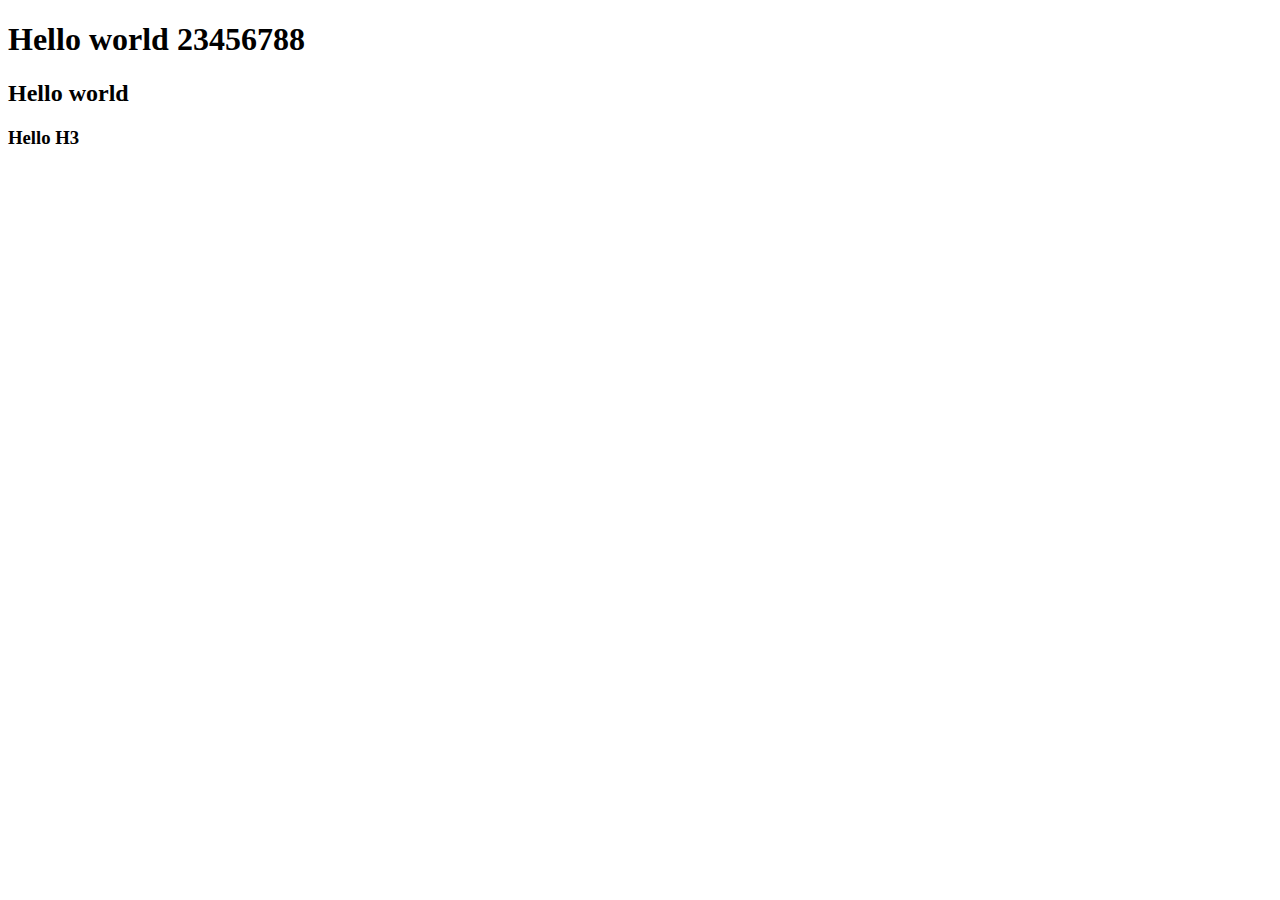
<file: index.html>
<!DOCTYPE html>
<html lang="en">
  <head>
    <meta charset="UTF-8" />
    <meta name="viewport" content="width=device-width, initial-scale=1.0" />
    <title>Document</title>
  </head>
  
  <body>
    <h1>Hello world 23456788</h1>
    <h2>Hello world</h2>
    <h3>Hello H3</h3>
  </body>
</html>
</file>
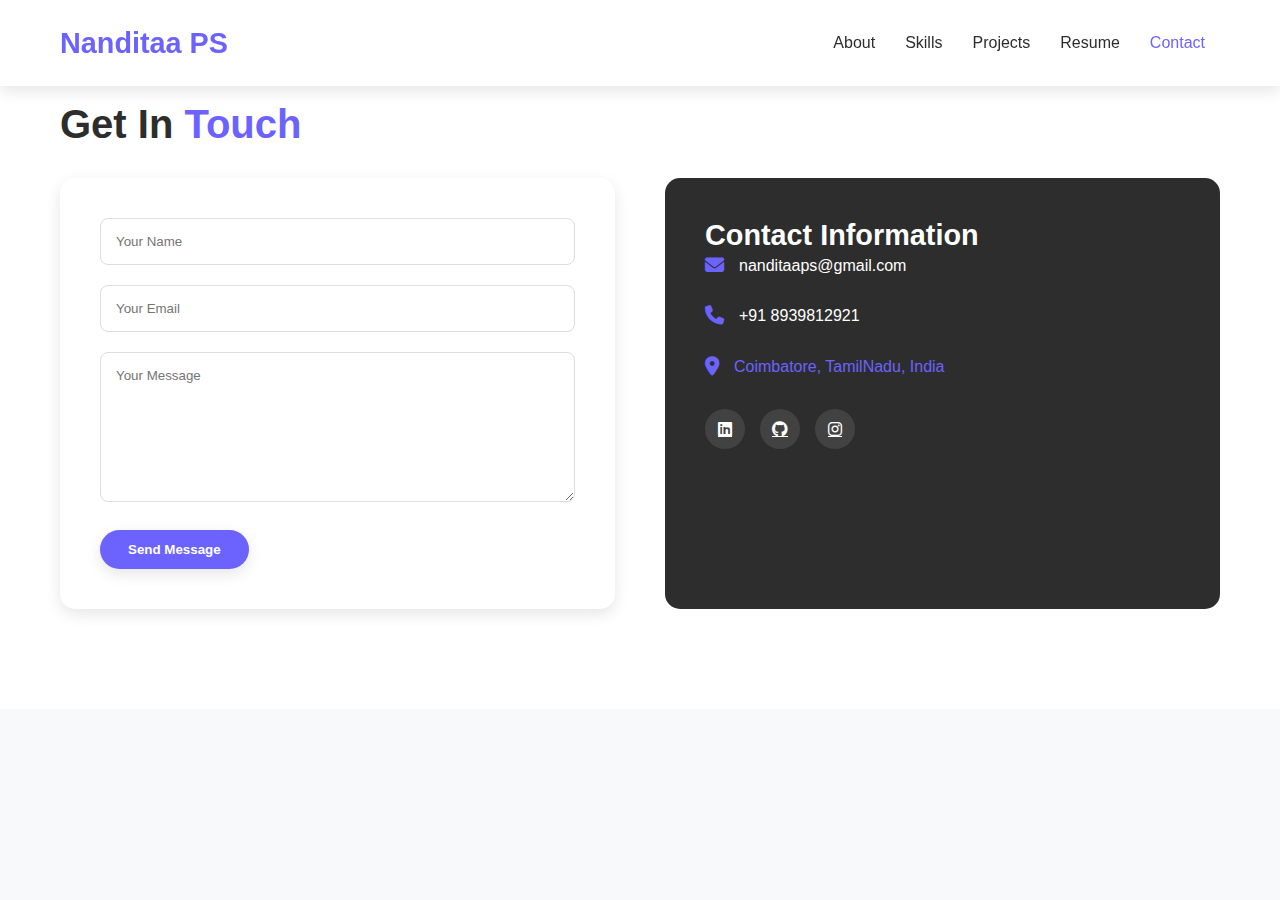
<file: contact.html>
<!DOCTYPE html>
<html lang="en">
<head>
    <meta charset="UTF-8">
    <meta name="viewport" content="width=device-width, initial-scale=1.0">
    <title>Contact Me | Nandita PS</title>
    <link rel="stylesheet" href="style.css">
    <link rel="stylesheet" href="https://cdnjs.cloudflare.com/ajax/libs/font-awesome/6.4.0/css/all.min.css">
    <script src="https://cdnjs.cloudflare.com/ajax/libs/gsap/3.11.4/gsap.min.js"></script>
</head>
<body>
    <nav class="navbar">
        <div class="container">
            <a href="index.html" class="logo">Nanditaa PS</a>
            <ul class="nav-links">
                <li><a href="index.html">About</a></li>
                <li><a href="skills.html">Skills</a></li>
                <li><a href="projects.html">Projects</a></li>
                <li><a href="resume.html">Resume</a></li>
                <li><a href="contact.html" class="active">Contact</a></li>
            </ul>
            <div class="hamburger">
                <span></span>
                <span></span>
                <span></span>
            </div>
        </div>
    </nav>

    <section class="contact-section">
        <div class="container">
            <h2 class="animate">Get In <span>Touch</span></h2>
            <div class="contact-grid">
                <div class="contact-form animate" data-delay="0.2">
                    <form id="contactForm" action="https://formspree.io/f/YOUR_FORM_ID" method="POST">
                        <div class="form-group">
                            <input type="text" name="name" placeholder="Your Name" required>
                        </div>
                        <div class="form-group">
                            <input type="email" name="email" placeholder="Your Email" required>
                        </div>
                        <div class="form-group">
                            <textarea name="message" placeholder="Your Message" required></textarea>
                        </div>
                        <button type="submit" class="btn">Send Message</button>
                    </form>
                    <div id="formSuccess" class="success-message">
                        <i class="fas fa-check-circle"></i>
                        <p>Message sent successfully!</p>
                    </div>
                </div>
                <div class="contact-info animate" data-delay="0.4">
                    <h3>Contact Information</h3>
                    <div class="info-item">
                        <i class="fas fa-envelope"></i>
                        <a href="mailto:nanditaaps@gmail.com">nanditaaps@gmail.com</a>
                    </div>
                    <div class="info-item">
                        <i class="fas fa-phone"></i>
                        <a href="tel:+91 8939812921">+91 8939812921</a>
                    </div>
                    <div class="info-item">
                        <i class="fas fa-map-marker-alt"></i>
                        <span>Coimbatore, TamilNadu, India</span>
                    </div>
                    <div class="social-links">
                        <a href="https://www.linkedin.com/in/nanditaa-p-s-70b847333?utm_source=share&utm_campaign=share_via&utm_content=profile&utm_medium=android_app"><i class="fab fa-linkedin"></i></a>
                        <a href="https://github.com/Nanditaa-P-S"><i class="fab fa-github"></i></a>
                        <a href="https://www.instagram.com/nanditaa._.ps?igsh=MTllcWNuYXNycmRobQ=="><i class="fab fa-instagram"></i></a>
                    </div>
                </div>
            </div>
        </div>
    </section>

    <script src="script.js"></script>
    
    <!-- Chatbase Widget -->
    <script>
    (function(){if(!window.chatbase||window.chatbase("getState")!=="initialized"){window.chatbase=(...arguments)=>{if(!window.chatbase.q){window.chatbase.q=[]}window.chatbase.q.push(arguments)};window.chatbase=new Proxy(window.chatbase,{get(target,prop){if(prop==="q"){return target.q}return(...args)=>target(prop,...args)}})}const onLoad=function(){const script=document.createElement("script");script.src="https://www.chatbase.co/embed.min.js";script.id="d2tiKTEoYAUIemFFBV3gr";script.domain="www.chatbase.co";document.body.appendChild(script)};if(document.readyState==="complete"){onLoad()}else{window.addEventListener("load",onLoad)}})();
    </script>
</body>
</html>
</file>
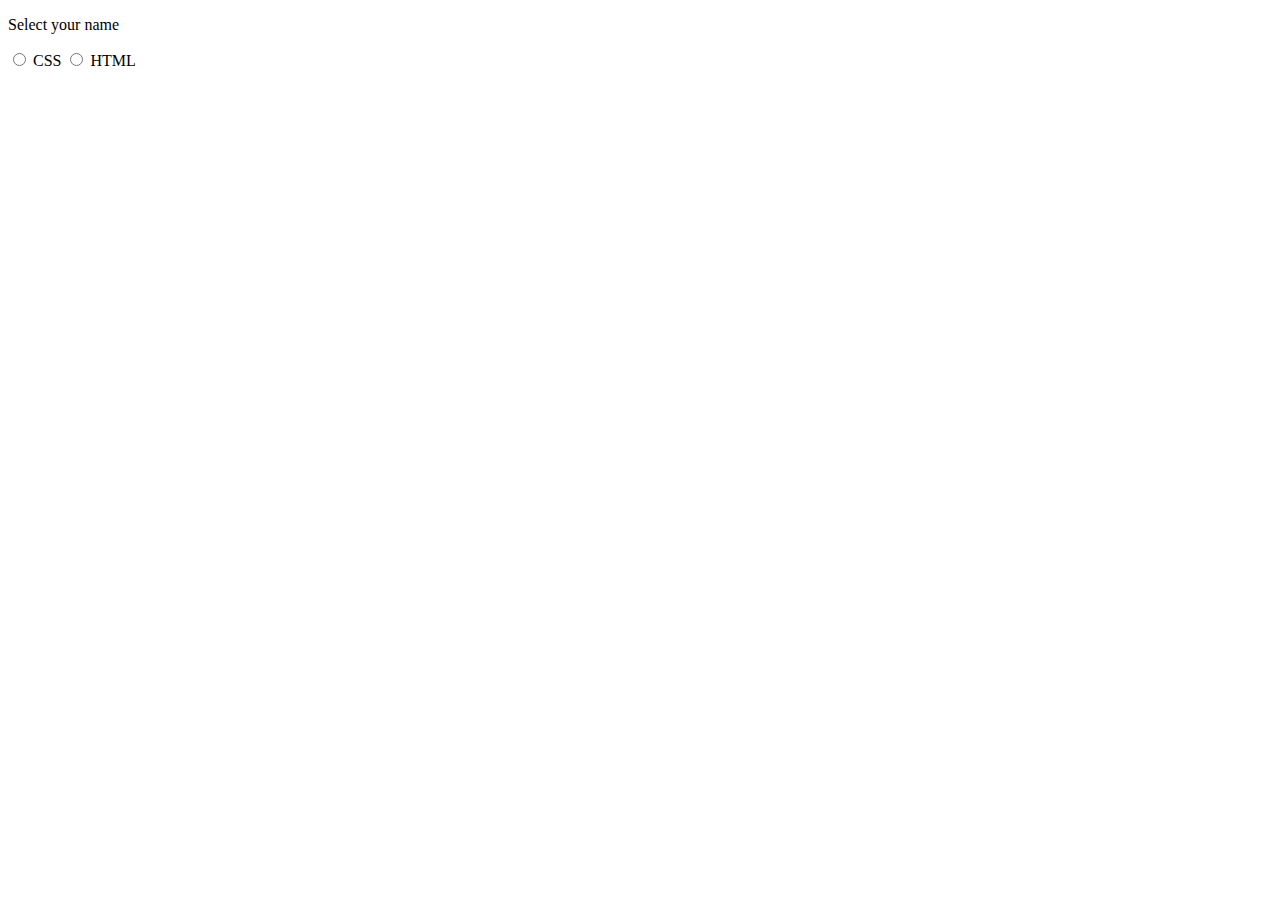
<file: dropdown-form.html>
<!DOCTYPE html>
<html lang="en">
  <head>
    <meta charset="UTF-8" />
    <meta name="viewport" content="width=device-width, initial-scale=1.0" />
    <title>Document</title>
  </head>
  <body>
    <form action="">
      <p>Select your name</p>
      <input type="radio" id="css" value="CSSAT" name="SelectLanguage" />
      <label for="css">CSS</label>
      <input type="radio" id="html" value="HTML" name="SelectLanguage" />
      <label for="html">HTML</label>
    </form>
  </body>
</html>
</file>
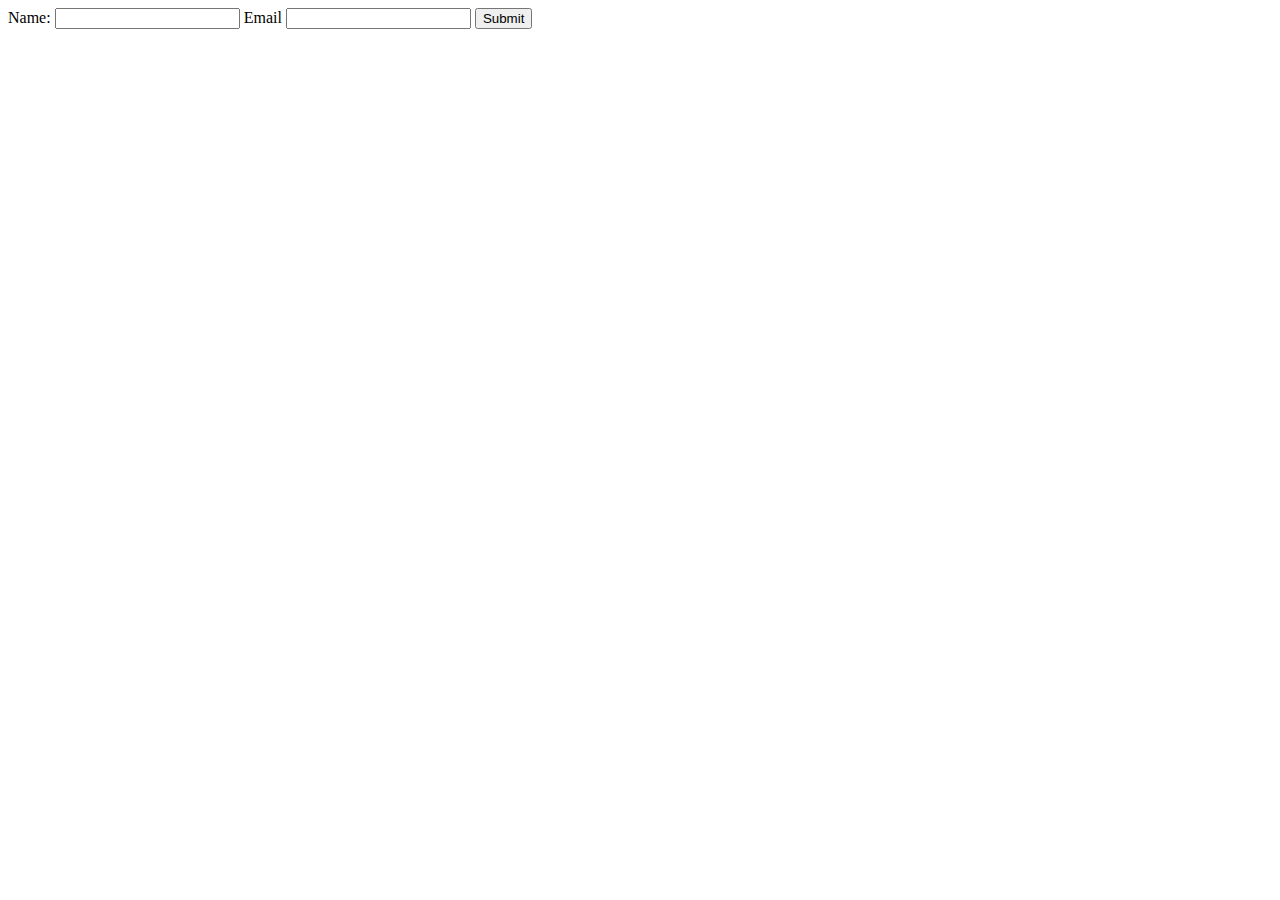
<file: form-1.html>
<!DOCTYPE html>
<html lang="en">
  <head>
    <meta charset="UTF-8" />
    <meta name="viewport" content="width=device-width, initial-scale=1.0" />
    <title>Sem Result</title>
  </head>
  <body>
    <form action="">
      <label for="name">Name:</label>
      <input type="text" id="name" />

      <label for="email">Email</label>
      <input type="email" id="email" />

      <button type="submit">Submit</button>
    </form>
  </body>
</html>
</file>
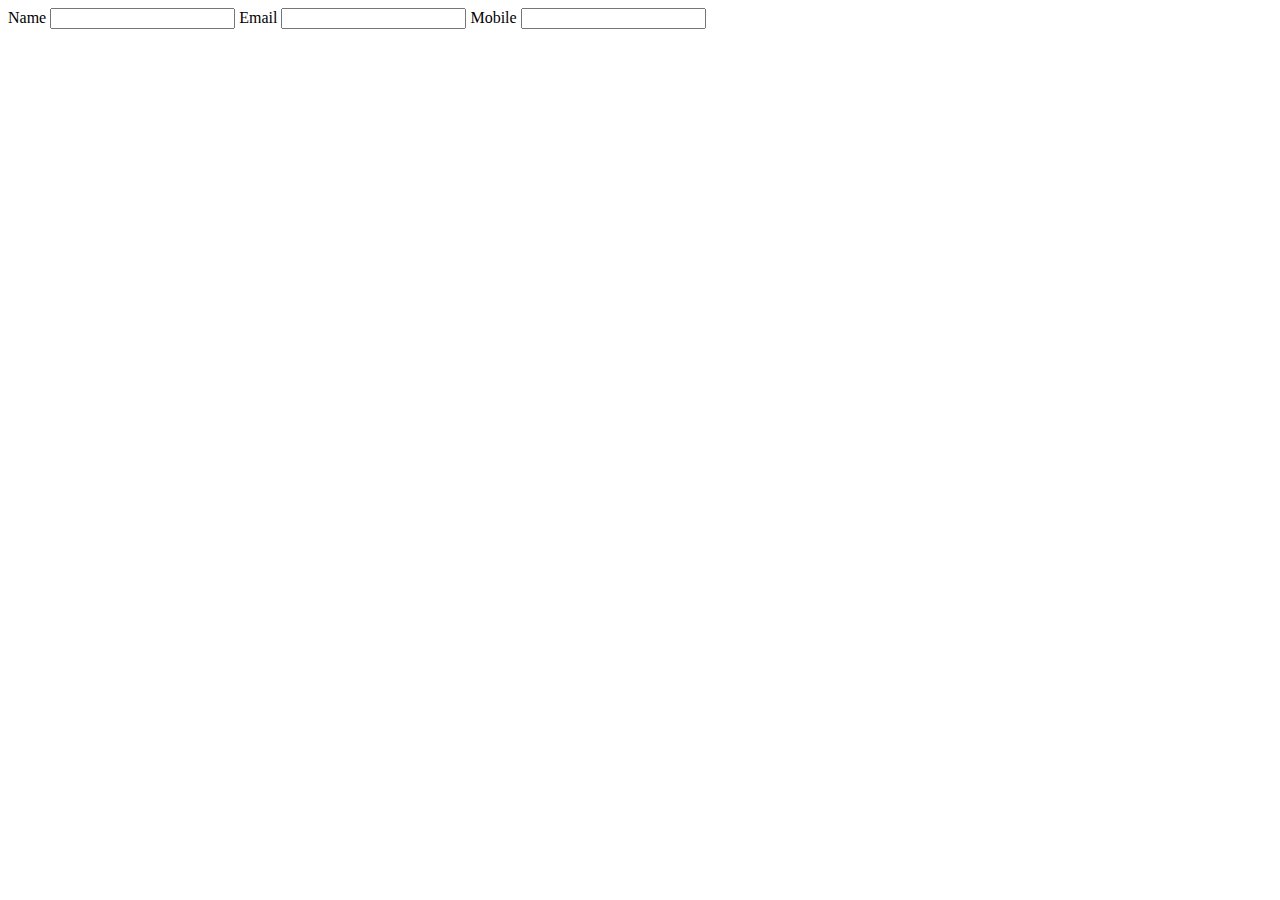
<file: form-2.html>
<!DOCTYPE html><form action="">
      <label for="name">Name</label>
      <input type="text" id="name" minlength="5" maxlength="100" required />
      <label for="email">Email</label>
      <input type="email" maxlength="100" />
      <label for="Mobile">Mobile</label>
      <input type="number" id="Mobile" pattern="[0-9]{10}" />
    </form>
<html lang="en">
  <head>
    <meta charset="UTF-8" />
    <meta name="viewport" content="width=device-width, initial-scale=1.0" />
    <title>Document</title>
  </head>
  <body>
    
  </body>
</html>
</file>
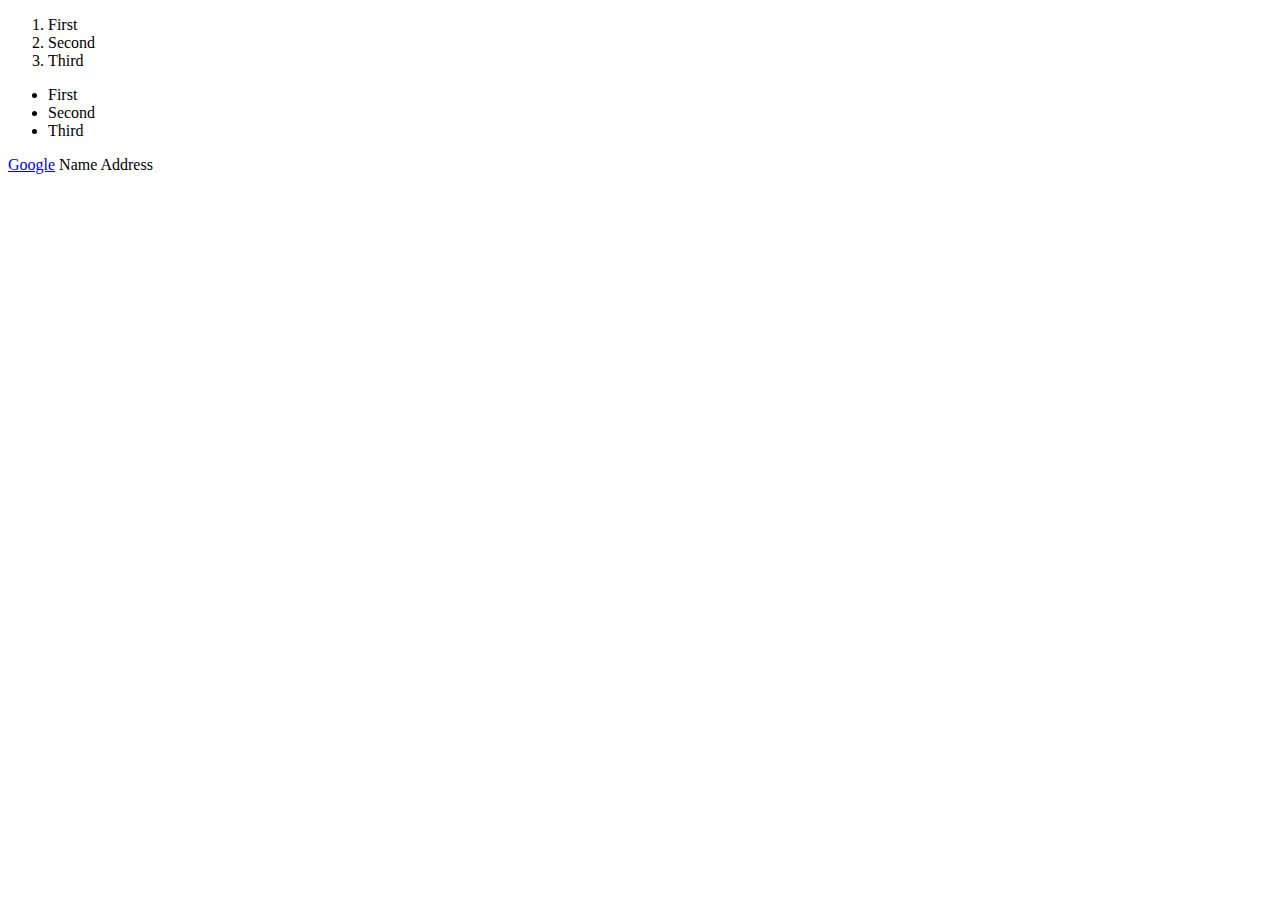
<file: index-first.html>
<!DOCTYPE html>
<html lang="en">
  <head>
    <meta charset="UTF-8" />
    <meta name="viewport" content="width=device-width, initial-scale=1.0" />
    <title>Document</title>
  </head>
  <body>
    <!-- <h1>Hello first br</h1> -->
    <ol>
      <li>First</li>
      <li>Second</li>
      <li>Third</li>
    </ol>
    <ul>
      <li>First</li>
      <li>Second</li>
      <li>Third</li>
    </ul>
    <a href="https://www.google.com/" target="_blank">Google</a>
    <!-- <img
      src="https://sece.ac.in/wp-content/uploads/2024/06/research-institute-intro-banner-1.jpg"
      alt="Google"
    /> -->
    <table>
      <th>
        <tr>
          Name
        </tr>
        <tr>
          Address
        </tr>
      </th>
    </table>
  </body>
</html>
</file>
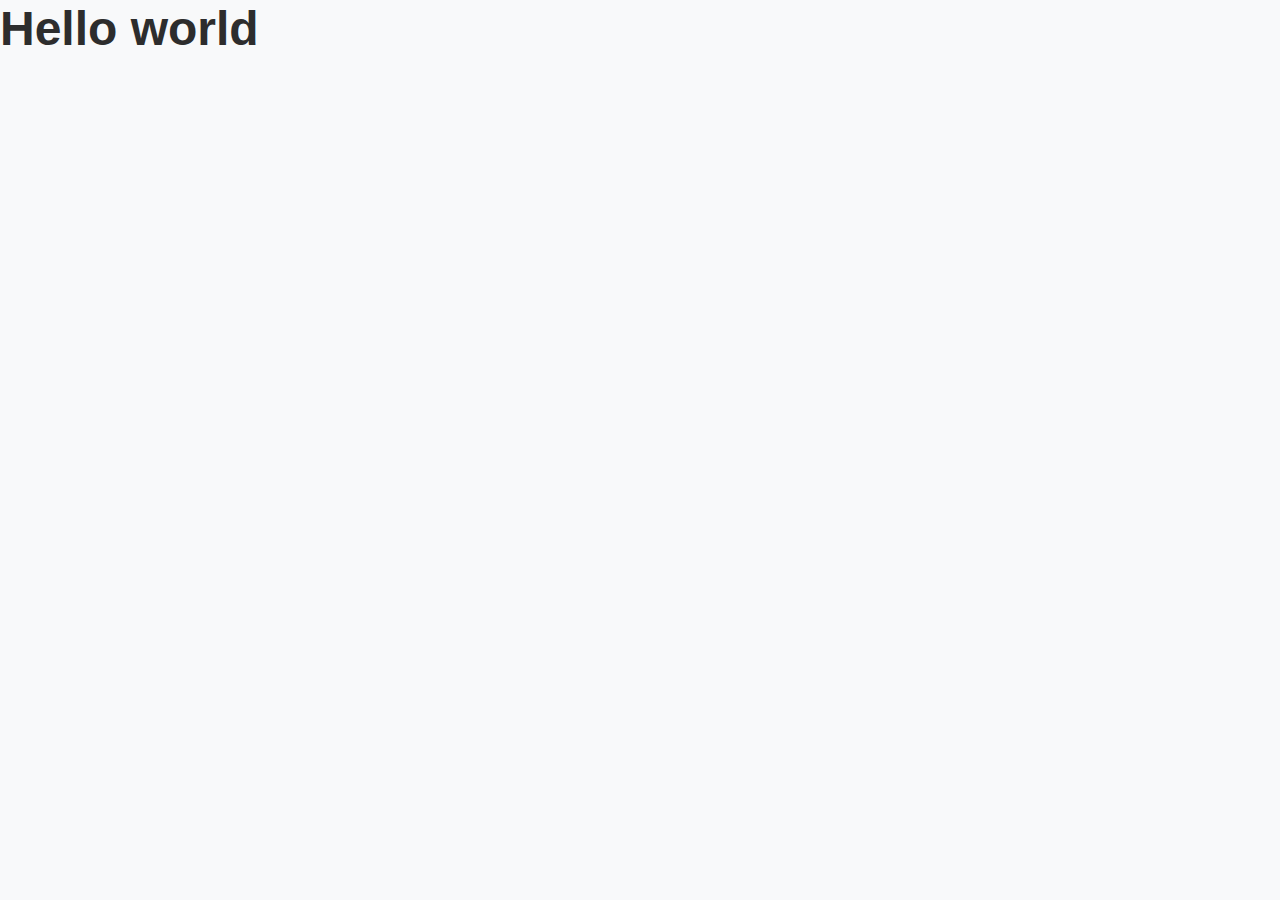
<file: index1.html>
<!DOCTYPE html>
<html lang="en">
  <head>
    <meta charset="UTF-8" />
    <meta name="viewport" content="width=device-width, initial-scale=1.0" />
    <title>Document</title>
    <link rel="stylesheet" href="style.css" />
  </head>
  <body>
    <h1 class="heading__style">Hello world</h1>
    <div class="rectangle"></div>
  </body>
</html>
</file>
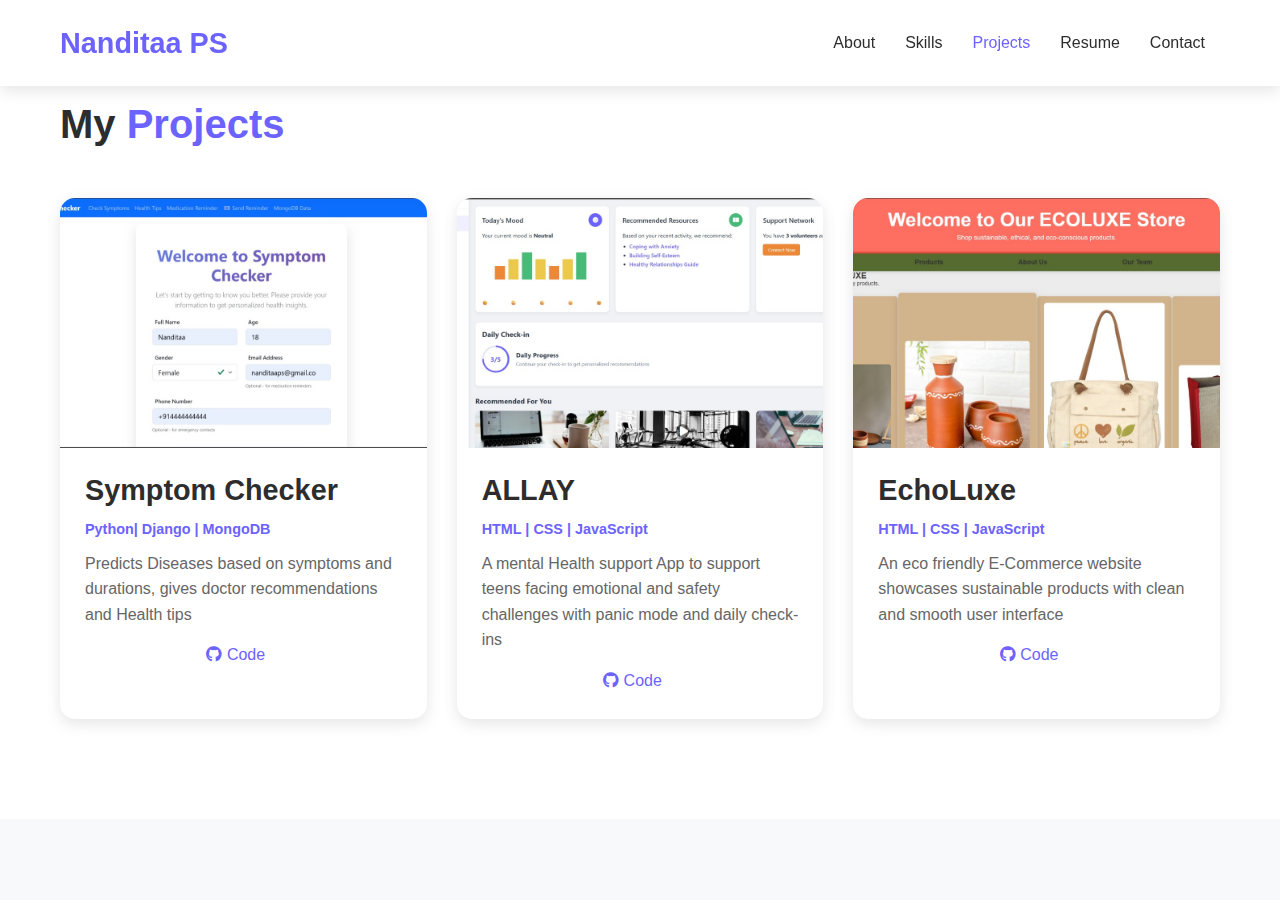
<file: projects.html>
<!DOCTYPE html>
<html lang="en">
<head>
    <meta charset="UTF-8">
    <meta name="viewport" content="width=device-width, initial-scale=1.0">
    <title>My Projects | Nanditaa PS</title>
    <link rel="stylesheet" href="style.css">
    <link rel="stylesheet" href="https://cdnjs.cloudflare.com/ajax/libs/font-awesome/6.4.0/css/all.min.css">
    <script src="https://cdnjs.cloudflare.com/ajax/libs/gsap/3.11.4/gsap.min.js"></script>
</head>
<body>
    <nav class="navbar">
        <div class="container">
            <a href="index.html" class="logo">Nanditaa PS</a>
            <ul class="nav-links">
                <li><a href="index.html">About</a></li>
                <li><a href="skills.html">Skills</a></li>
                <li><a href="projects.html" class="active">Projects</a></li>
                <li><a href="resume.html">Resume</a></li>
                <li><a href="contact.html">Contact</a></li>
            </ul>
            <div class="hamburger">
                <span></span>
                <span></span>
                <span></span>
            </div>
        </div>
    </nav>

    <section class="projects-section">
        <div class="container">
            <h2 class="animate">My <span>Projects</span></h2>
            <div class="projects-grid">
                <!-- Project 1 -->
                <div class="project-card animate" data-delay="0.1">
                    <div class="project-image">
                        <img src="project1.jpg" alt="Symptom Checker">
                        
                    </div>
                    <div class="project-info">
                        <h3>Symptom Checker</h3>
                        <p class="tech-stack">Python| Django | MongoDB</p>
                        <p class="project-desc">Predicts Diseases based on symptoms and durations, gives doctor recommendations and Health tips</p>
                        <div class="project-links" style="text-align: center;">
                        <a href="https://github.com/Nanditaa-P-S/Symptom_Checker"><i class="fab fa-github"></i> Code</a>
                        </div>
                    </div>
                </div>
                
                <!-- Project 2 -->
                <div class="project-card animate" data-delay="0.3">
                    <div class="project-image">
                        <img src="project2.jpg" alt="ALLAY">
                    </div>
                    <div class="project-info">
                        <h3>ALLAY</h3>
                        <p class="tech-stack">HTML | CSS | JavaScript</p>
                        <p class="project-desc">A mental Health support App to support teens facing emotional and safety challenges with panic mode and daily check-ins</p>
                        <div class="project-links" style="text-align: center;">
                            <a href="https://github.com/Nanditaa-P-S/ALLAY"><i class="fab fa-github"></i> Code</a>
                            
                        </div>
                    </div>
                </div>

                <!-- Project 3 -->
                <div class="project-card animate" data-delay="0.5">
                    <div class="project-image">
                        <img src="project3.jpg" alt="EcoLuxe">
                    </div>
                    <div class="project-info">
                        <h3>EchoLuxe</h3>
                        <p class="tech-stack">HTML | CSS | JavaScript</p>
                        <p class="project-desc">An eco friendly E-Commerce website showcases sustainable products with clean and smooth user interface</p>
                        <div class="project-links" style="text-align: center;">
                            <a href="https://github.com/Nanditaa-P-S/Creatathon"><i class="fab fa-github"></i> Code</a>
    
                        </div>
                    </div>
                </div>
            </div>
        </div>
    </section>

    <script src="script.js"></script>
    
    <!-- Chatbase Widget -->
    <script>
    (function(){if(!window.chatbase||window.chatbase("getState")!=="initialized"){window.chatbase=(...arguments)=>{if(!window.chatbase.q){window.chatbase.q=[]}window.chatbase.q.push(arguments)};window.chatbase=new Proxy(window.chatbase,{get(target,prop){if(prop==="q"){return target.q}return(...args)=>target(prop,...args)}})}const onLoad=function(){const script=document.createElement("script");script.src="https://www.chatbase.co/embed.min.js";script.id="d2tiKTEoYAUIemFFBV3gr";script.domain="www.chatbase.co";document.body.appendChild(script)};if(document.readyState==="complete"){onLoad()}else{window.addEventListener("load",onLoad)}})();
    </script>
</body>
</html>
</file>
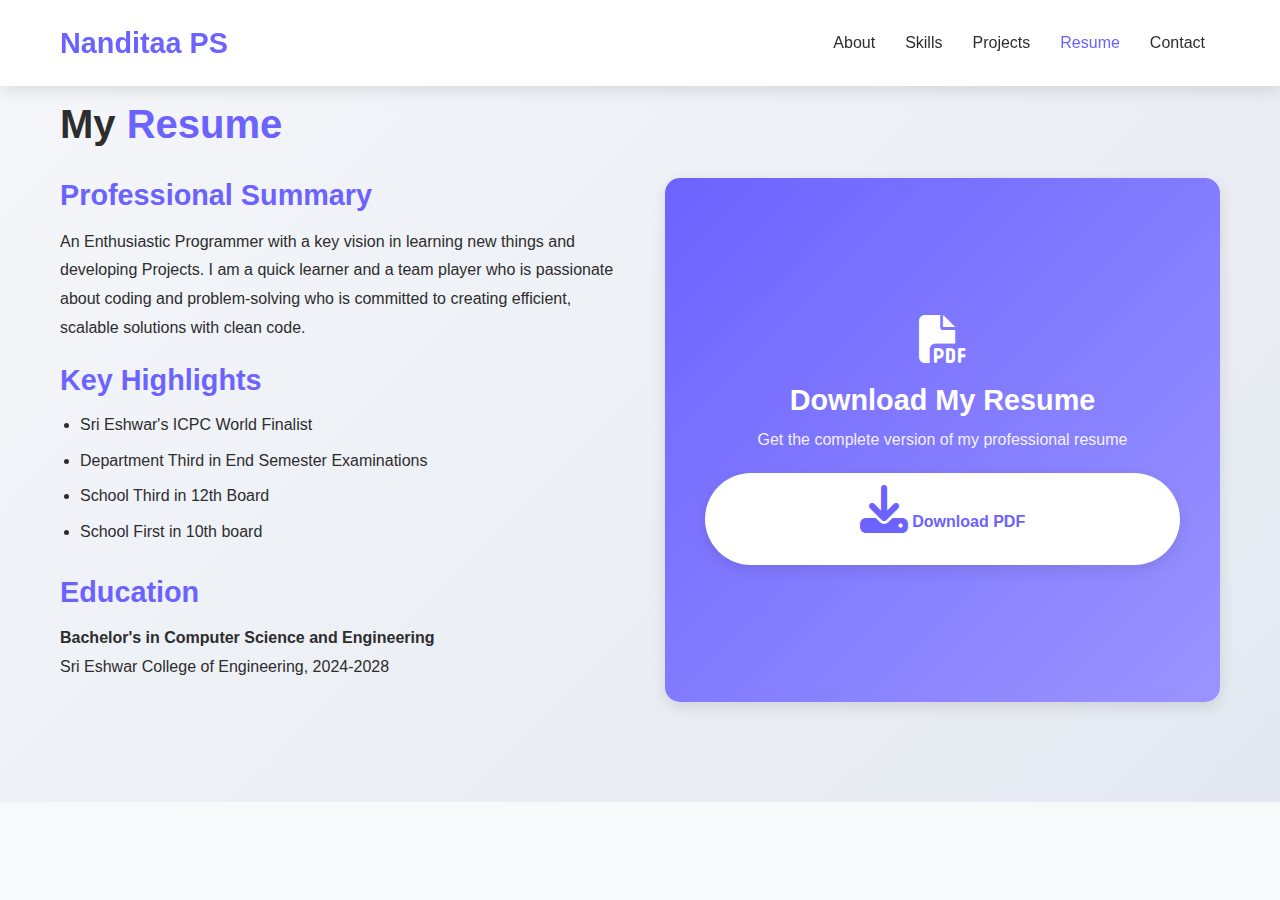
<file: resume.html>
<!DOCTYPE html>
<html lang="en">
<head>
    <meta charset="UTF-8">
    <meta name="viewport" content="width=device-width, initial-scale=1.0">
    <title>My Resume | Nanditaa PS</title>
    <link rel="stylesheet" href="style.css">
    <link rel="stylesheet" href="https://cdnjs.cloudflare.com/ajax/libs/font-awesome/6.4.0/css/all.min.css">
    <script src="https://cdnjs.cloudflare.com/ajax/libs/gsap/3.11.4/gsap.min.js"></script>
</head>
<body>
    <nav class="navbar">
        <div class="container">
            <a href="index.html" class="logo">Nanditaa PS</a>
            <ul class="nav-links">
                <li><a href="index.html">About</a></li>
                <li><a href="skills.html">Skills</a></li>
                <li><a href="projects.html">Projects</a></li>
                <li><a href="resume.html" class="active">Resume</a></li>
                <li><a href="contact.html">Contact</a></li>
            </ul>
            <div class="hamburger">
                <span></span>
                <span></span>
                <span></span>
            </div>
        </div>
    </nav>

    <section class="resume-section">
        <div class="container">
            <h2 class="animate">My <span>Resume</span></h2>
            <div class="resume-content">
                <div class="resume-text animate" data-delay="0.2">
                    <h3>Professional Summary</h3>
                    <p>An Enthusiastic Programmer with a key vision in learning new things and developing Projects.
                        I am a quick learner and a team player who is passionate about coding and problem-solving who is committed to creating efficient, scalable solutions with clean code.</p> 
                    <h3>Key Highlights</h3>
                    <ul>
                        <li>Sri Eshwar's ICPC World Finalist</li>
                        <li>Department Third in End Semester Examinations</li>
                        <li>School Third in 12th Board</li>
                        <li>School First in 10th board</li>
                    </ul>

                    <h3>Education</h3>
                    <p><strong>Bachelor's in Computer Science and Engineering</strong><br>
                    Sri Eshwar College of Engineering, 2024-2028</p>
                </div>
                <div class="resume-download animate" data-delay="0.4">
                    <div class="download-card">
                        <i class="fas fa-file-pdf"></i>
                        <h3>Download My Resume</h3>
                        <p>Get the complete version of my professional resume</p>
                        <a href="resume.pdf" download="Nandita_PS_Resume.pdf" class="btn">
                            <i class="fas fa-download"></i> Download PDF
                        </a>
                    </div>
                </div>
            </div>
        </div>
    </section>

    <script src="script.js"></script>
    
    <!-- Chatbase Widget -->
    <script>
    (function(){if(!window.chatbase||window.chatbase("getState")!=="initialized"){window.chatbase=(...arguments)=>{if(!window.chatbase.q){window.chatbase.q=[]}window.chatbase.q.push(arguments)};window.chatbase=new Proxy(window.chatbase,{get(target,prop){if(prop==="q"){return target.q}return(...args)=>target(prop,...args)}})}const onLoad=function(){const script=document.createElement("script");script.src="https://www.chatbase.co/embed.min.js";script.id="d2tiKTEoYAUIemFFBV3gr";script.domain="www.chatbase.co";document.body.appendChild(script)};if(document.readyState==="complete"){onLoad()}else{window.addEventListener("load",onLoad)}})();
    </script>
</body>
</html>
</file>
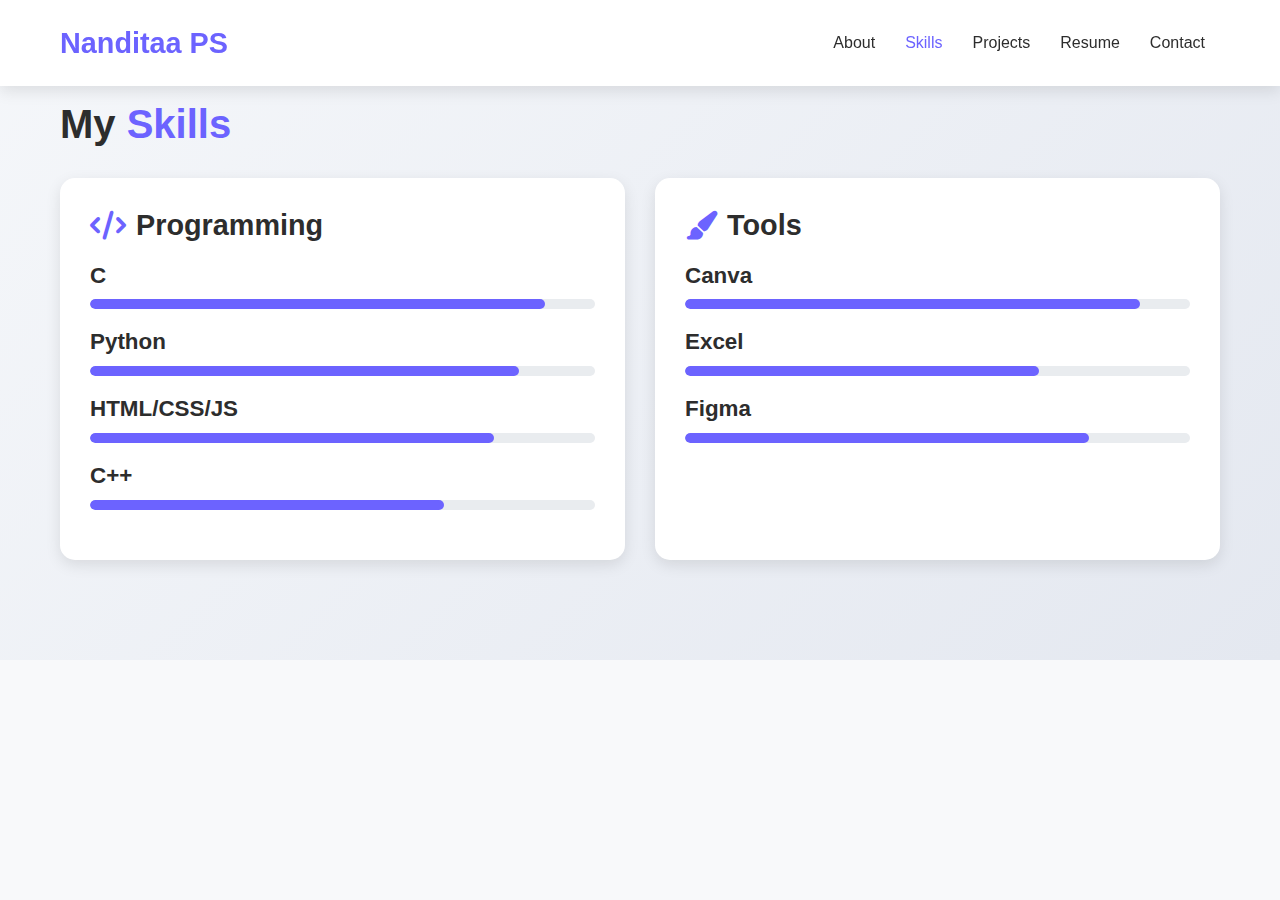
<file: skills.html>
<!DOCTYPE html>
<html lang="en">
<head>
    <meta charset="UTF-8">
    <meta name="viewport" content="width=device-width, initial-scale=1.0">
    <title>My Skills | Nanditaa PS</title>
    <link rel="stylesheet" href="style.css">
    <link rel="stylesheet" href="https://cdnjs.cloudflare.com/ajax/libs/font-awesome/6.4.0/css/all.min.css">
    <script src="https://cdnjs.cloudflare.com/ajax/libs/gsap/3.11.4/gsap.min.js"></script>
</head>
<body>
    <nav class="navbar">
        <div class="container">
            <a href="index.html" class="logo">Nanditaa PS</a>
            <ul class="nav-links">
                <li><a href="index.html">About</a></li>
                <li><a href="skills.html" class="active">Skills</a></li>
                <li><a href="projects.html">Projects</a></li>
                <li><a href="resume.html">Resume</a></li>
                <li><a href="contact.html">Contact</a></li>
            </ul>
            <div class="hamburger">
                <span></span>
                <span></span>
                <span></span>
            </div>
        </div>
    </nav>

    <section class="skills-section">
        <div class="container">
            <h2 class="animate">My <span>Skills</span></h2>
            <div class="skills-grid">
                <!-- Technical Skills -->
                <div class="skills-category animate" data-delay="0.2">
                    <h3><i class="fas fa-code"></i> Programming</h3>
                    <div class="skill-item">
                        <h4>C </h4>
                        <div class="skill-bar"><div class="skill-level" style="width: 90%"></div></div>
                    </div>
                    <div class="skill-item">
                        <h4>Python</h4>
                        <div class="skill-bar"><div class="skill-level" style="width: 85%"></div></div>
                    </div>
                    <div class="skill-item">
                        <h4>HTML/CSS/JS</h4>
                        <div class="skill-bar"><div class="skill-level" style="width: 80%"></div></div>
                    </div>
                    <div class="skill-item">
                        <h4>C++</h4>
                        <div class="skill-bar"><div class="skill-level" style="width: 70%"></div></div>
                    </div>
                </div>
                
                <!-- Design Skills -->
                <div class="skills-category animate" data-delay="0.4">
                    <h3><i class="fas fa-paint-brush"></i> Tools</h3>
                    <div class="skill-item">
                        <h4>Canva</h4>
                        <div class="skill-bar"><div class="skill-level" style="width: 90%"></div></div>
                    </div>
                    <div class="skill-item">
                        <h4>Excel</h4>
                        <div class="skill-bar"><div class="skill-level" style="width: 70%"></div></div>
                    </div>
                    <div class="skill-item">
                        <h4>Figma</h4>
                        <div class="skill-bar"><div class="skill-level" style="width: 80%"></div></div>
                    </div>
                </div>
            </div>
        </div>
    </section>

    <script src="script.js"></script>
    
    <!-- Chatbase Widget -->
    <script>
    (function(){if(!window.chatbase||window.chatbase("getState")!=="initialized"){window.chatbase=(...arguments)=>{if(!window.chatbase.q){window.chatbase.q=[]}window.chatbase.q.push(arguments)};window.chatbase=new Proxy(window.chatbase,{get(target,prop){if(prop==="q"){return target.q}return(...args)=>target(prop,...args)}})}const onLoad=function(){const script=document.createElement("script");script.src="https://www.chatbase.co/embed.min.js";script.id="d2tiKTEoYAUIemFFBV3gr";script.domain="www.chatbase.co";document.body.appendChild(script)};if(document.readyState==="complete"){onLoad()}else{window.addEventListener("load",onLoad)}})();
    </script>
</body>
</html>
</file>
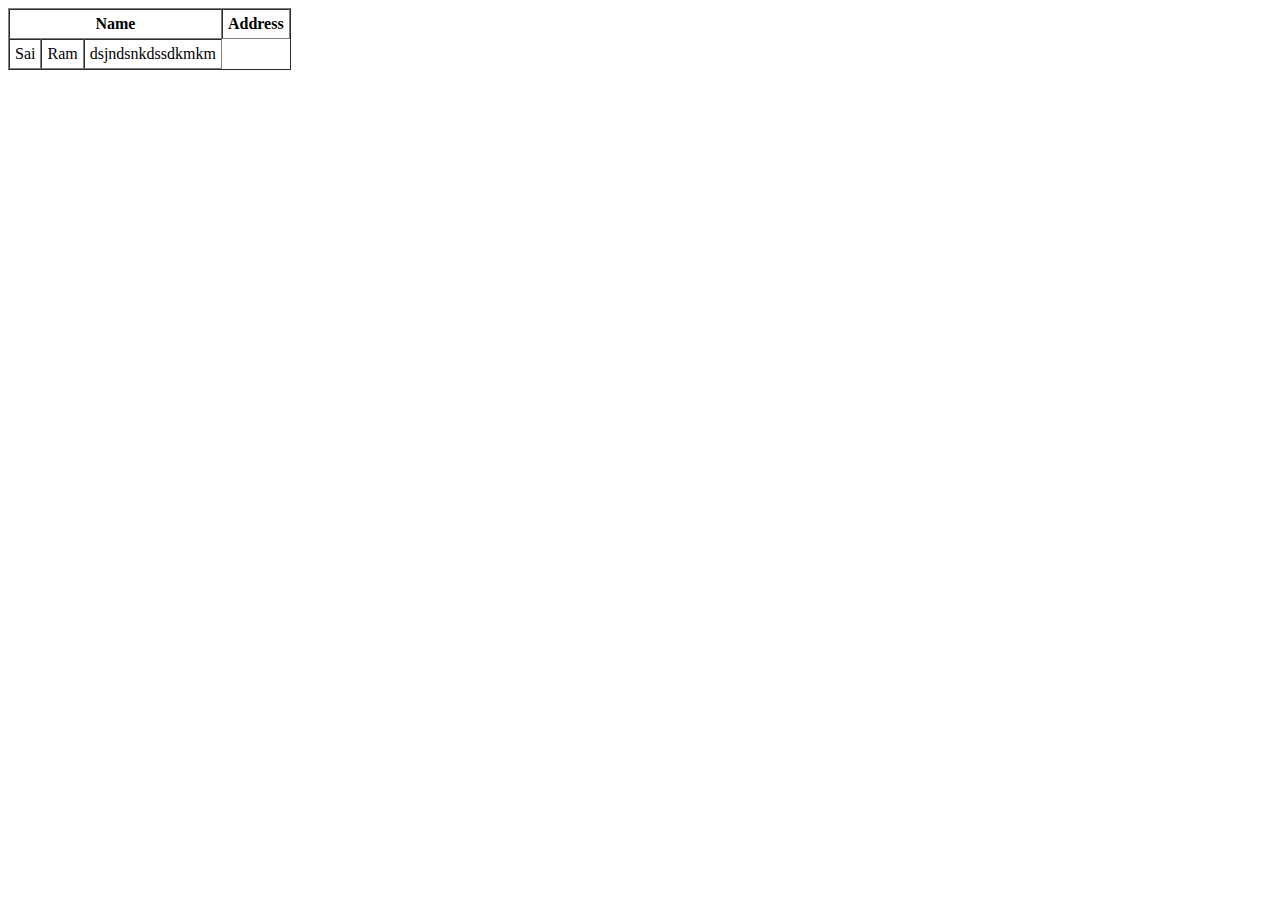
<file: table-2.html>
<!DOCTYPE html>
<html lang="en">
  <head>
    <meta charset="UTF-8" />
    <meta name="viewport" content="width=device-width, initial-scale=1.0" />
    <title>Document</title>
  </head>
  <body>
    <table border="1" cellspacing="0" cellpadding="5">
      <tr>
        <th colspan="3">Name</th>
        <th>Address</th>
      </tr>
      <tr>
        <td>Sai</td>
        <td>Ram</td>
        <td>dsjndsnkdssdkmkm</td>
      </tr>
    </table>
  </body>
</html>
</file>
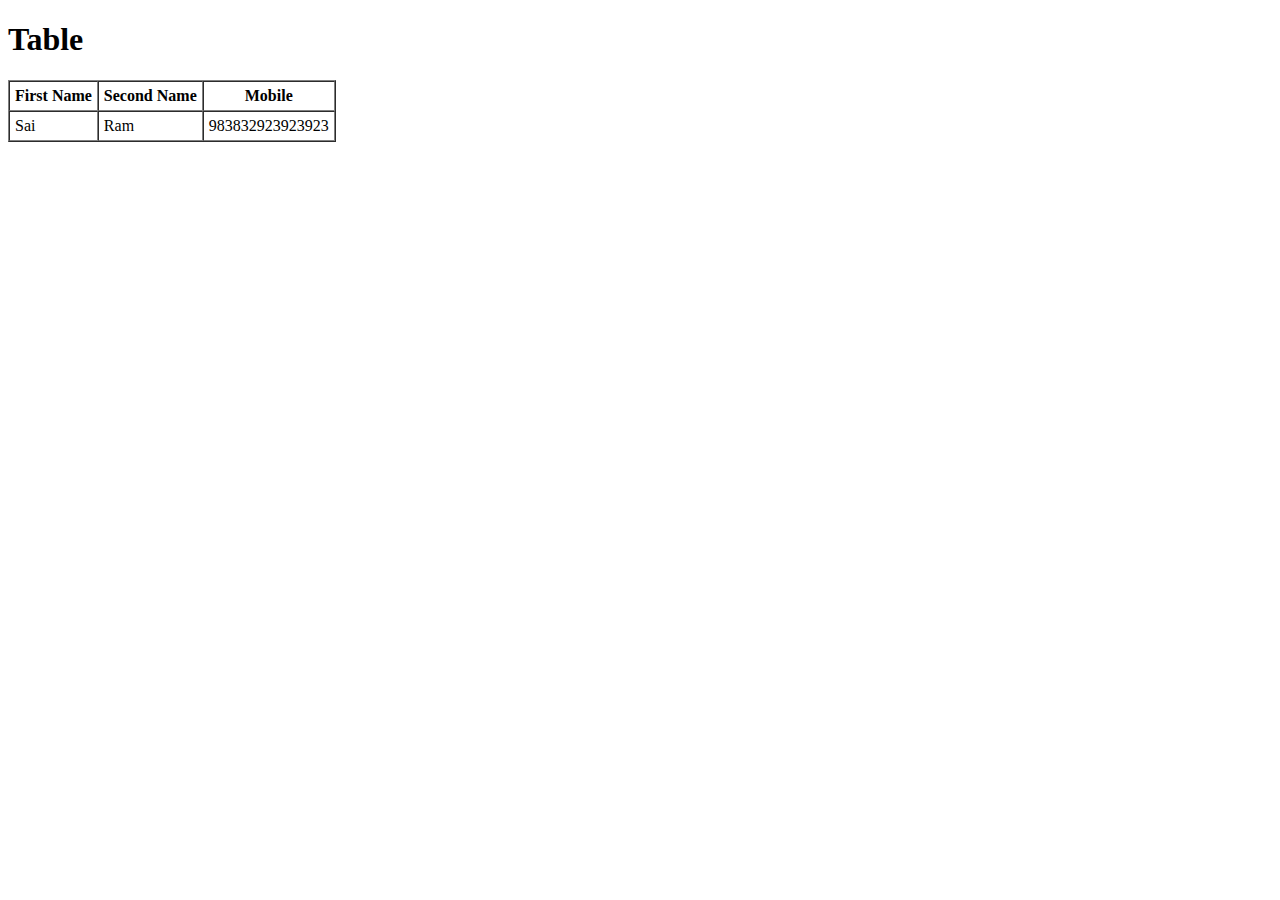
<file: table.html>
<!DOCTYPE html>
<html lang="en">
  <head>
    <meta charset="UTF-8" />
    <meta name="viewport" content="width=device-width, initial-scale=1.0" />
    <title>Document</title>
  </head>
  <body>
    <h1>Table</h1>
    <table border="1" cellspacing="0" cellpadding="5">
      <tr>
        <th>First Name</th>
        <th>Second Name</th>
        <th>Mobile</th>
      </tr>
      <tr>
        <td>Sai</td>
        <td>Ram</td>
        <td>983832923923923</td>
      </tr>
    </table>
  </body>
</html>
</file>
<file: style.css>
/* ===== GLOBAL STYLES ===== */
:root {
    --primary: #6c63ff;
    --secondary: #ff6584;
    --dark: #2d2d2d;
    --light: #f8f9fa;
    --gray: #e9ecef;
    --shadow: 0 5px 15px rgba(0, 0, 0, 0.1);
    --transition: all 0.3s ease;
}

* {
    margin: 0;
    padding: 0;
    box-sizing: border-box;
}

body {
    font-family: 'Segoe UI', Tahoma, Geneva, Verdana, sans-serif;
    line-height: 1.6;
    color: var(--dark);
    background-color: var(--light);
}

.container {
    max-width: 1200px;
    margin: 0 auto;
    padding: 0 20px;
}

section {
    padding: 100px 0;
}

h1, h2, h3, h4 {
    font-weight: 700;
    line-height: 1.2;
}

h1 { font-size: 3rem; }
h2 { font-size: 2.5rem; margin-bottom: 30px; }
h3 { font-size: 1.8rem; }
h4 { font-size: 1.4rem; }

span {
    color: var(--primary);
}

.btn {
    display: inline-block;
    padding: 12px 28px;
    background: var(--primary);
    color: white;
    border-radius: 50px;
    text-decoration: none;
    font-weight: 600;
    transition: var(--transition);
    box-shadow: var(--shadow);
    border: none;
    cursor: pointer;
}

.btn:hover {
    transform: translateY(-3px);
    box-shadow: 0 10px 20px rgba(108, 99, 255, 0.3);
}

.btn-outline {
    background: transparent;
    border: 2px solid var(--primary);
    color: var(--primary);
}

.btn-outline:hover {
    background: var(--primary);
    color: white;
}

.btn-small {
    padding: 8px 20px;
    font-size: 0.9rem;
}

/* ===== NAVIGATION ===== */
.navbar {
    position: fixed;
    top: 0;
    left: 0;
    width: 100%;
    padding: 20px 0;
    background: white;
    box-shadow: var(--shadow);
    z-index: 1000;
}

.navbar .container {
    display: flex;
    justify-content: space-between;
    align-items: center;
}

.logo {
    font-size: 1.8rem;
    font-weight: 700;
    color: var(--primary);
    text-decoration: none;
}

.nav-links {
    display: flex;
    list-style: none;
}

.nav-links li a {
    margin: 0 15px;
    color: var(--dark);
    text-decoration: none;
    font-weight: 500;
    transition: var(--transition);
}

.nav-links li a:hover,
.nav-links li a.active {
    color: var(--primary);
}

.hamburger {
    display: none;
    cursor: pointer;
}

.hamburger span {
    display: block;
    width: 25px;
    height: 3px;
    background: var(--dark);
    margin: 5px 0;
    transition: var(--transition);
}

/* ===== HERO SECTION ===== */
.hero {
    min-height: 100vh;
    display: flex;
    align-items: center;
    padding-top: 120px;     /* More space below navbar (yellow circle fix) */
    padding-bottom: 40px;   /* Less space above about section (red circle fix) */
    background: linear-gradient(135deg, #f5f7fa 0%, #e4e8f0 100%);
}


.hero .container {
    display: flex;
    align-items: center;
    justify-content: space-between;
}

.hero-content {
    flex: 1;
    padding-right: 50px;
}

.hero-content h1 {
    margin-bottom: 20px;
}

.hero-content p {
    font-size: 1.2rem;
    margin-bottom: 30px;
    color: #555;
}

.cta-buttons {
    display: flex;
    gap: 15px;
}

.hero-image {
    flex: 1;
    text-align: center;
}

.hero-image img {
    max-width: 100%;
    border-radius: 20px;
    box-shadow: var(--shadow);
    border: 5px solid white;
}

/* ===== ABOUT SECTION ===== */
.about-section {
    background: white;
}

.about-grid {
    display: grid;
    grid-template-columns: 1fr;
    gap: 30px;
}

.about-content {
    max-width: 800px;
    margin: 0 auto;
    text-align: center;
}

.about-content p {
   
    font-size: 1.1rem;
    line-height: 1.8;
}

.signature img {
    height: 80px;
    margin-top: 30px;
    opacity: 0.8;
}

/* ===== SKILLS SECTION ===== */
.skills-section {
    background: linear-gradient(135deg, #f5f7fa 0%, #e4e8f0 100%);
}

.skills-grid {
    display: grid;
    grid-template-columns: repeat(auto-fit, minmax(300px, 1fr));
    gap: 30px;
}

.skills-category {
    background: white;
    padding: 30px;
    border-radius: 15px;
    box-shadow: var(--shadow);
}

.skills-category h3 {
    margin-bottom: 20px;
    display: flex;
    align-items: center;
    gap: 10px;
}

.skills-category h3 i {
    color: var(--primary);
}

.skill-item {
    margin-bottom: 20px;
}

.skill-item h4 {
    margin-bottom: 10px;
}

.skill-bar {
    height: 10px;
    background: var(--gray);
    border-radius: 5px;
    overflow: hidden;
}

.skill-level {
    height: 100%;
    background: var(--primary);
    border-radius: 5px;
    width: 0;
    transition: width 1.5s ease;
}

/* ===== PROJECTS SECTION ===== */
.projects-section {
    background: white;
    padding: 100px 0;
}

.projects-grid {
    display: grid;
    grid-template-columns: repeat(auto-fill, minmax(350px, 1fr));
    gap: 30px;
    margin-top: 50px;
}

.project-card {
    background: white;
    border-radius: 15px;
    overflow: hidden;
    box-shadow: var(--shadow);
    transition: var(--transition);
}

.project-card:hover {
    transform: translateY(-10px);
    box-shadow: 0 15px 30px rgba(0, 0, 0, 0.15);
}

.project-image {
    position: relative;
    height: 250px;
    overflow: hidden;
}

.project-image img {
    width: 100%;
    height: 100%;
    object-fit: cover;
    transition: transform 0.5s ease;
}

.project-card:hover .project-image img {
    transform: scale(1.05);
}

.project-overlay {
    position: absolute;
    top: 0;
    left: 0;
    width: 100%;
    height: 100%;
    background: rgba(108, 99, 255, 0.8);
    display: flex;
    align-items: center;
    justify-content: center;
    opacity: 0;
    transition: opacity 0.3s ease;
}

.project-card:hover .project-overlay {
    opacity: 1;
}

.project-info {
    padding: 25px;
}

.project-info h3 {
    margin-bottom: 10px;
}

.tech-stack {
    color: var(--primary);
    font-weight: 600;
    margin-bottom: 10px;
    font-size: 0.9rem;
}

.project-desc {
    color: #666;
    margin-bottom: 15px;
    line-height: 1.6;
}

.project-links a {
    margin-right: 15px;
    color: var(--primary);
    text-decoration: none;
    font-weight: 500;
    transition: var(--transition);
}

.project-links a:hover {
    text-decoration: underline;
}

/* ===== RESUME SECTION ===== */
.resume-section {
    background: linear-gradient(135deg, #f5f7fa 0%, #e4e8f0 100%);
}

.resume-content {
    display: grid;
    grid-template-columns: 1fr 1fr;
    gap: 50px;
}

.resume-text h3 {
    margin-bottom: 15px;
    color: var(--primary);
}

.resume-text p {
    margin-bottom: 20px;
    line-height: 1.8;
}

.resume-text ul {
    margin-left: 20px;
    margin-bottom: 30px;
}

.resume-text li {
    margin-bottom: 10px;
}

.download-card {
    background: linear-gradient(135deg, #6c63ff 0%, #9a94ff 100%);
    color: white;
    padding: 40px;
    border-radius: 15px;
    text-align: center;
    box-shadow: var(--shadow);
    height: 100%;
    display: flex;
    flex-direction: column;
    justify-content: center;
}

.download-card i {
    font-size: 3rem;
    margin-bottom: 20px;
}

.download-card h3 {
    margin-bottom: 10px;
}

.download-card p {
    margin-bottom: 20px;
    opacity: 0.9;
}

.download-card .btn {
    background: white;
    color: var(--primary);
}

.download-card .btn:hover {
    transform: translateY(-3px);
    box-shadow: 0 10px 20px rgba(255, 255, 255, 0.2);
}

/* ===== CONTACT SECTION ===== */
.contact-section {
    background: white;
}

.contact-grid {
    display: grid;
    grid-template-columns: 1fr 1fr;
    gap: 50px;
}

.contact-form {
    background: white;
    padding: 40px;
    border-radius: 15px;
    box-shadow: var(--shadow);
}

.form-group {
    margin-bottom: 20px;
}

.form-group input,
.form-group textarea {
    width: 100%;
    padding: 15px;
    border: 1px solid #ddd;
    border-radius: 8px;
    font-family: inherit;
    transition: var(--transition);
}

.form-group input:focus,
.form-group textarea:focus {
    border-color: var(--primary);
    outline: none;
    box-shadow: 0 0 0 3px rgba(108, 99, 255, 0.2);
}

.form-group textarea {
    min-height: 150px;
    resize: vertical;
}

.success-message {
    display: none;
    background: #4BB543;
    color: white;
    padding: 20px;
    border-radius: 8px;
    text-align: center;
    margin-top: 20px;
}

.contact-info {
    background: var(--dark);
    color: white;
    padding: 40px;
    border-radius: 15px;
}

.info-item {
    display: flex;
    align-items: center;
    margin-bottom: 25px;
}

.info-item i {
    font-size: 1.2rem;
    margin-right: 15px;
    color: var(--primary);
    transition: var(--transition);
}

.info-item:hover i {
    transform: scale(1.2);
}

.info-item a {
    color: white;
    text-decoration: none;
    transition: var(--transition);
}

.info-item a:hover {
    color: var(--primary);
}

.social-links {
    display: flex;
    gap: 15px;
    margin-top: 30px;
}

.social-links a {
    display: flex;
    align-items: center;
    justify-content: center;
    width: 40px;
    height: 40px;
    background: rgba(255, 255, 255, 0.1);
    border-radius: 50%;
    color: white;
    transition: var(--transition);
}

.social-links a:hover {
    background: var(--primary);
    transform: translateY(-3px);
}

/* ===== ANIMATIONS ===== */
.animate {
    opacity: 0;
    transform: translateY(30px);
    transition: all 0.8s ease;
}

.animate.show {
    opacity: 1;
    transform: translateY(0);
}

[data-delay="0.2"] { transition-delay: 0.2s; }
[data-delay="0.4"] { transition-delay: 0.4s; }
[data-delay="0.6"] { transition-delay: 0.6s; }

@keyframes float {
    0% { transform: translateY(0px); }
    50% { transform: translateY(-10px); }
    100% { transform: translateY(0px); }
}

.floating {
    animation: float 3s ease-in-out infinite;
}

/* ===== RESPONSIVE DESIGN ===== */
@media (max-width: 992px) {
    .hero .container,
    .resume-content,
    .contact-grid {
        grid-template-columns: 1fr;
    }
    
    .hero-content {
        padding-right: 0;
        margin-bottom: 50px;
        text-align: center;
    }
    
    .cta-buttons {
        justify-content: center;
    }

    .resume-download {
        margin-top: 50px;
    }
}

@media (max-width: 768px) {
    .nav-links {
        position: fixed;
        top: 80px;
        left: -100%;
        width: 100%;
        background: white;
        flex-direction: column;
        align-items: center;
        padding: 20px 0;
        box-shadow: var(--shadow);
        transition: var(--transition);
    }
    
    .nav-links.active {
        left: 0;
    }
    
    .nav-links li {
        margin: 15px 0;
    }
    
    .hamburger {
        display: block;
    }
    
    .hamburger.active span:nth-child(1) {
        transform: rotate(45deg) translate(5px, 5px);
    }
    
    .hamburger.active span:nth-child(2) {
        opacity: 0;
    }
    
    .hamburger.active span:nth-child(3) {
        transform: rotate(-45deg) translate(7px, -6px);
    }
    
    h1 { font-size: 2.5rem; }
    h2 { font-size: 2rem; }
}
/* Profile Picture */
.profile-pic {
    width: 250px;
    height: 250px;
    border-radius: 50%;
    object-fit: cover;
    border: 5px solid white;
    box-shadow: 0 5px 15px rgba(0, 0, 0, 0.1);
}

/* About Section Enhancements */
.about-content {
    max-width: 800px;
    margin: 0 auto;
    line-height: 1.8;
}

.about-content p {
    margin-bottom: 20px;
    font-size: 1.1rem;
}
.expertise-inline {
  list-style: none;
  padding: 0;
  margin: 20px 0;
  display: flex;
  flex-wrap: wrap;
  gap: 20px;
  justify-content: center; /* controls space between bullets */
}

.expertise-inline li {
  position: relative;
  padding-left: 25px;
}

.expertise-inline li::before {
  content: "▹";
  position: absolute;
  left: 0;
  color: var(--primary);
}



.personal-quote {
    background: rgba(108, 99, 255, 0.1);
    padding: 20px;
    border-left: 4px solid var(--primary);
    margin: 30px 0;
    border-radius: 0 8px 8px 0;
}

blockquote {
    font-style: italic;
    margin: 0;
    position: relative;
}

blockquote:before {
    content: '"';
    font-size: 3rem;
    color: var(--primary);
    opacity: 0.3;
    position: absolute;
    left: -20px;
    top: -20px;
}

.signature img {
    height: 80px;
    margin-top: 30px;
    opacity: 0.8;
}

/* Responsive Adjustments */
@media (max-width: 768px) {
    .profile-pic {
        width: 200px;
        height: 200px;
    }
    
    .about-content {
        padding: 0 15px;
    }
}
.scroll-down {
    display: flex;
    flex-direction: column;
    align-items: center;
    justify-content: center;
    margin-top: 30px;
    font-size: 1rem;
    color: var(--primary);
    font-weight: 500;
    animation: fadeInUp 2s ease infinite;
}

.scroll-down i {
    font-size: 1.5rem;
    margin-top: 5px;
    animation: bounce 2s infinite;
}
</file>
